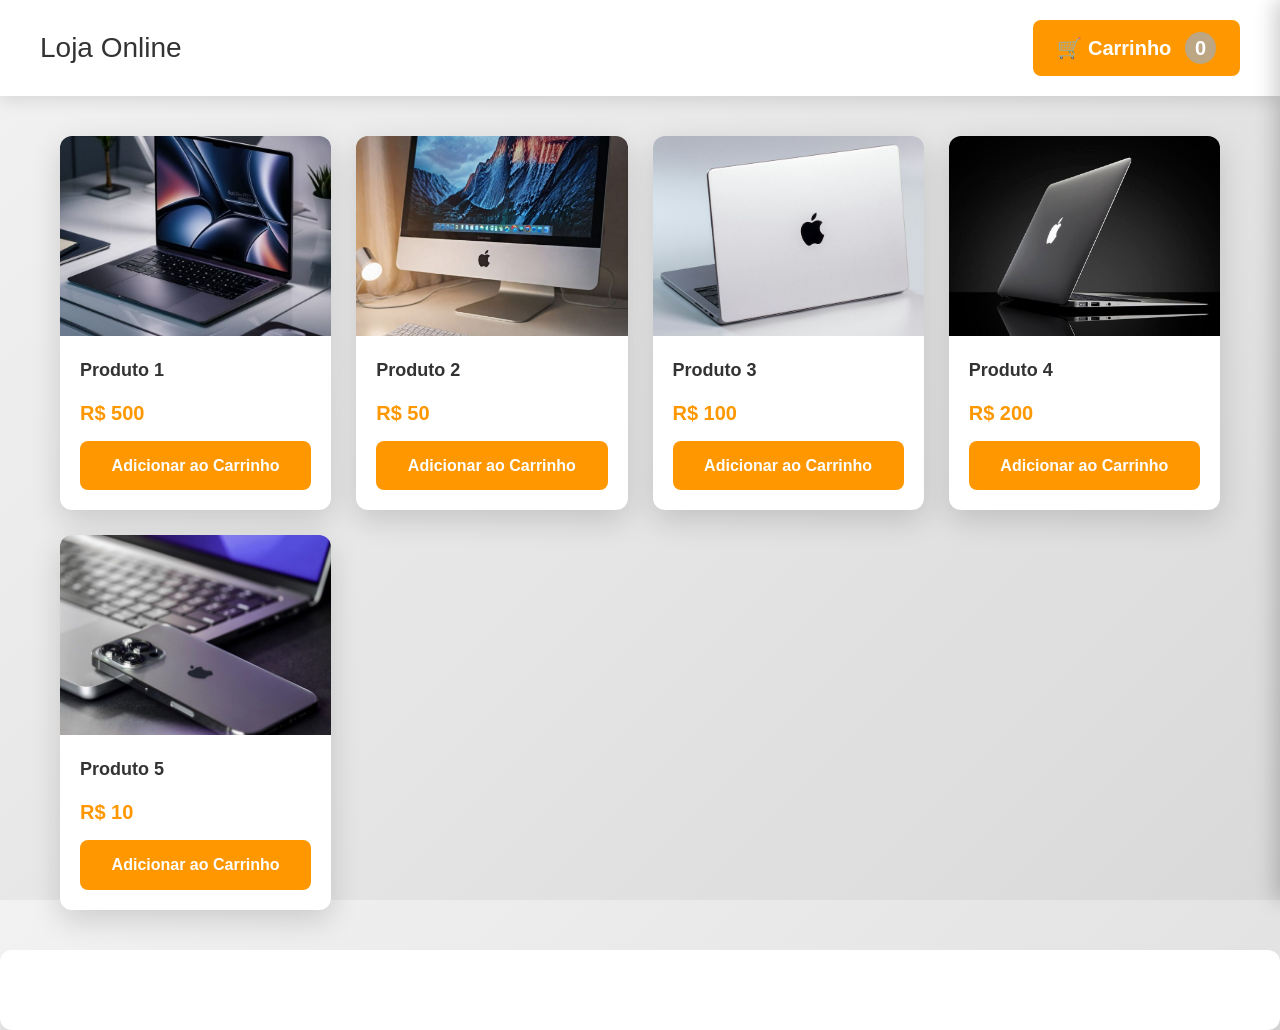
<file: index.html>
<!DOCTYPE html>
<html lang="pt-BR">
<head>
    <meta charset="UTF-8">
    <meta name="viewport" content="width=device-width, initial-scale=1.0">
    <title>Loja Online - Carrinho de Compras</title>
    <link rel="stylesheet" href="./src/css/reset.css">
    <link rel="stylesheet" href="./src/css/style.css">
</head>
<body>
    <!-- HEADER COM CARRINHO -->
    <header id="header">
        <h1>Loja Online</h1>
        <button id="btn-carrinho" class="btn-carrinho">🛒 Carrinho
            <span id="contador-carrinho">0</span>
        </button>
    </header>

    <!-- MODAL DO CARRINHO -->
    <aside id="modal-carrinho" class="modal-carrinho">
        <div class="modal-content">
            <div class="modal-header">
                <h2>Seu Carrinho</h2>
                <button id="btn-fechar" class="btn-fechar">✕</button>
            </div>
            <div id="lista-carrinho" class="lista-carrinho"></div>
            <div class="carrinho-total">
                <h3>Total: <span id="total-preco">R$ 0,00</span></h3>
                <button class="btn-finalizar">Finalizar Compra</button>
            </div>
        </div>
    </aside>

    <!-- OVERLAY PARA FECHAR MODAL -->
    <div id="overlay" class="overlay"></div>

    <!-- GRID DE PRODUTOS -->
    <main id="container-produtos">
        
        <div id="grid-produtos">
            <!-- Produto 1 -->
            <div class="produto">
                <div class="produto-imagem" style="background-image: url('./src/images/imac-one.jpg')"></div>
                <div class="produto-info">
                    <h2 class="produto-nome">Produto 1</h2>
                    <p class="produto-preco">R$ 500</p>
                    <button class="btn-adicionar">Adicionar ao Carrinho</button>
                </div>
            </div>

            <!-- Produto 2 -->
            <div class="produto">
                <div class="produto-imagem" style="background-image: url('./src/images/imac-two.jpg')"></div>
                <div class="produto-info">
                    <h2 class="produto-nome">Produto 2</h2>
                    <p class="produto-preco">R$ 50</p>
                    <button class="btn-adicionar">Adicionar ao Carrinho</button>
                </div>
            </div>

            <!-- Produto 3 -->
            <div class="produto">
                <div class="produto-imagem" style="background-image: url('./src/images/imac-thre.jpg')"></div>
                <div class="produto-info">
                    <h2 class="produto-nome">Produto 3</h2>
                    <p class="produto-preco">R$ 100</p>
                    <button class="btn-adicionar">Adicionar ao Carrinho</button>
                </div>
            </div>

            <!-- Produto 4 -->
            <div class="produto">
                <div class="produto-imagem" style="background-image: url('./src/images/imac-for.jpg')"></div>
                <div class="produto-info">
                    <h2 class="produto-nome">Produto 4</h2>
                    <p class="produto-preco">R$ 200</p> 
                    <button class="btn-adicionar">Adicionar ao Carrinho</button>
                </div>
            </div>

            <!-- Produto 5 -->
            <div class="produto">
                <div class="produto-imagem" style="background-image: url('./src/images/imac-five.jpg')"></div>
                <div class="produto-info">
                    <h2 class="produto-nome">Produto 5</h2>
                    <p class="produto-preco">R$ 10</p>
                    <button class="btn-adicionar">Adicionar ao Carrinho</button>
                </div>
            </div>
        </div>
    </main>

    <div id="resultado"></div>
    <script type="module" src="./src/js/index.js"></script>
</body>
</html>
</file>
<file: src/css/style.css>
/* FUNDO DA TELA */
body {
  background: linear-gradient(135deg, #f2f2f2, #d9d9d9);
  font-family: Arial, sans-serif;
  padding: 0;
  margin: 0;
}

/* HEADER COM CARRINHO */
#header {
  background: white;
  padding: 20px 40px;
  display: flex;
  justify-content: space-between;
  align-items: center;
  box-shadow: 0px 5px 15px rgba(0, 0, 0, 0.1);
  margin-bottom: 40px;
}

#header h1 {
  margin: 0;
  color: #333;
  font-size: 28px;
}

.btn-carrinho {
  font-size: 20px;
  padding: 12px 24px;
  background: #ff9800;
  color: white;
  border: none;
  border-radius: 8px;
  cursor: pointer;
  transition: 0.3s;
  font-weight: bold;
}

.btn-carrinho:hover {
  background: #e68900;
  transform: scale(1.05);
}

/* OVERLAY DO MODAL */
.overlay {
  display: none;
  position: fixed;
  top: 0;
  left: 0;
  width: 100%;
  height: 100%;
  background: rgba(0, 0, 0, 0.5);
  z-index: 999;
}

.overlay.ativo {
  display: block;
}

/* MODAL DO CARRINHO */
.modal-carrinho {
  position: fixed;
  right: -400px;
  top: 0;
  width: 400px;
  height: 100vh;
  background: white;
  box-shadow: -5px 0 20px rgba(0, 0, 0, 0.2);
  transition: right 0.3s ease;
  z-index: 1000;
  display: flex;
  flex-direction: column;
}

.modal-carrinho.ativo {
  right: 0;
}

.modal-content {
  display: flex;
  flex-direction: column;
  height: 100%;
  padding: 20px;
}

.modal-header {
  display: flex;
  justify-content: space-between;
  align-items: center;
  margin-bottom: 20px;
  border-bottom: 2px solid #f0f0f0;
  padding-bottom: 15px;
}

.modal-header h2 {
  margin: 0;
  color: #333;
  font-size: 24px;
}

.btn-fechar {
  background: none;
  border: none;
  font-size: 28px;
  cursor: pointer;
  color: #999;
  transition: 0.3s;
}

.btn-fechar:hover {
  color: #333;
}

.lista-carrinho {
  flex: 1;
  overflow-y: auto;
  margin-bottom: 20px;
}

.item-carrinho {
  background: #f9f9f9;
  padding: 15px;
  margin-bottom: 10px;
  border-radius: 8px;
  border-left: 4px solid #ff9800;
}

.item-carrinho h4 {
  margin: 0 0 8px 0;
  color: #333;
  font-size: 16px;
}

.item-carrinho p {
  margin: 5px 0;
  color: #666;
  font-size: 14px;
}

.item-carrinho-preco {
  color: #ff9800;
  font-weight: bold;
  font-size: 16px;
}

.carrinho-total {
  border-top: 2px solid #f0f0f0;
  padding-top: 15px;
  display: flex;
  flex-direction: column;
  gap: 15px;
}

.carrinho-total h3 {
  margin: 0;
  color: #333;
  font-size: 20px;
}

#total-preco {
  color: #ff9800;
  font-weight: bold;
}

.btn-finalizar {
  padding: 12px 20px;
  font-size: 16px;
  background: #ff9800;
  color: white;
  border: none;
  border-radius: 8px;
  cursor: pointer;
  font-weight: bold;
  transition: 0.3s;
  width: 100%;
}

.btn-finalizar:hover {
  background: #e68900;
}

/* CONTAINER PRINCIPAL DE PRODUTOS */
#container-produtos {
  padding: 0 20px;
  max-width: 1200px;
  margin: 0 auto;
}

/* GRID DE PRODUTOS */
#grid-produtos {
  display: grid;
  grid-template-columns: repeat(auto-fit, minmax(250px, 1fr));
  gap: 25px;
  margin-bottom: 40px;
}

/* CARD DO PRODUTO */
.produto {
  background: white;
  border-radius: 12px;
  box-shadow: 0px 10px 30px rgba(0, 0, 0, 0.15);
  overflow: hidden;
  transition: transform 0.3s, box-shadow 0.3s;
  display: flex;
  flex-direction: column;
}

.produto:hover {
  transform: translateY(-5px);
  box-shadow: 0px 15px 40px rgba(0, 0, 0, 0.2);
}

/* IMAGEM DO PRODUTO */
.produto-imagem {
  width: 100%;
  height: 200px;
  background-color: #e0e0e0;
  background-size: cover;
  background-position: center;
  background-repeat: no-repeat;
}

/* INFORMAÇÕES DO PRODUTO */
.produto-info {
  padding: 20px;
  display: flex;
  flex-direction: column;
  gap: 12px;
  flex-grow: 1;
}

.produto-nome {
  font-size: 18px;
  font-weight: bold;
  color: #333;
  margin: 0;
}

.produto-preco {
  font-size: 20px;
  color: #ff9800;
  font-weight: bold;
  margin: 0;
}

/* BOTÃO ADICIONAR */
.btn-adicionar {
  padding: 12px 20px;
  font-size: 16px;
  border: none;
  border-radius: 8px;
  background: #ff9800;
  color: white;
  cursor: pointer;
  transition: 0.3s;
  font-weight: bold;
  width: 100%;
  margin-top: auto;
}

.btn-adicionar:hover {
  background: #e68900;
}

.btn-adicionar:active {
  transform: scale(0.98);
}

/* CARD / LOGIN BOX */
#container {
  background: white;
  padding: 50px;
  width: 500px;

  border-radius: 12px;
  box-shadow: 0px 10px 30px rgba(0, 0, 0, 0.15);

  display: flex;
  flex-direction: column;
  gap: 20px;
}

/* INPUT */
#texto {
  padding: 12px;
  font-size: 16px;

  border-radius: 8px;
  border: 1px solid #ccc;

  outline: none;
}

/* EFEITO AO CLICAR */
#texto:focus {
  border-color: #ff9800;
}

/* BOTÃO */
button {
  padding: 12px;
  font-size: 16px;

  border: none;
  border-radius: 8px;

  background: #ff9800;
  color: white;

  cursor: pointer;
  transition: 0.3s;
}

/* HOVER DO BOTÃO */
button:hover {
  background: #e68900;
}

/* Resultado */
#resultado {
  
  background: #fff;
  padding: 40px;
  border-radius: 12px;
  box-shadow: 0 50px 50px rgba(0, 0, 0, 0.15);
  text-align: center;
}

#contador-carrinho {
  background:#bda683;
  color: white;
  border-radius:50%;
  padding: 5px 10px;
  margin-left: 8px;
}

.btn-remover-item {
  background: #ff5252;
  color: white;
  border: none;
  border-radius: 50%;
  width: 24px;
  height: 24px;
  padding: 0;
  font-size: 16px;
  cursor: pointer;
  transition: 0.3s;
}

.btn-remover-item:hover {
  background: #ff1744;
}
</file>
